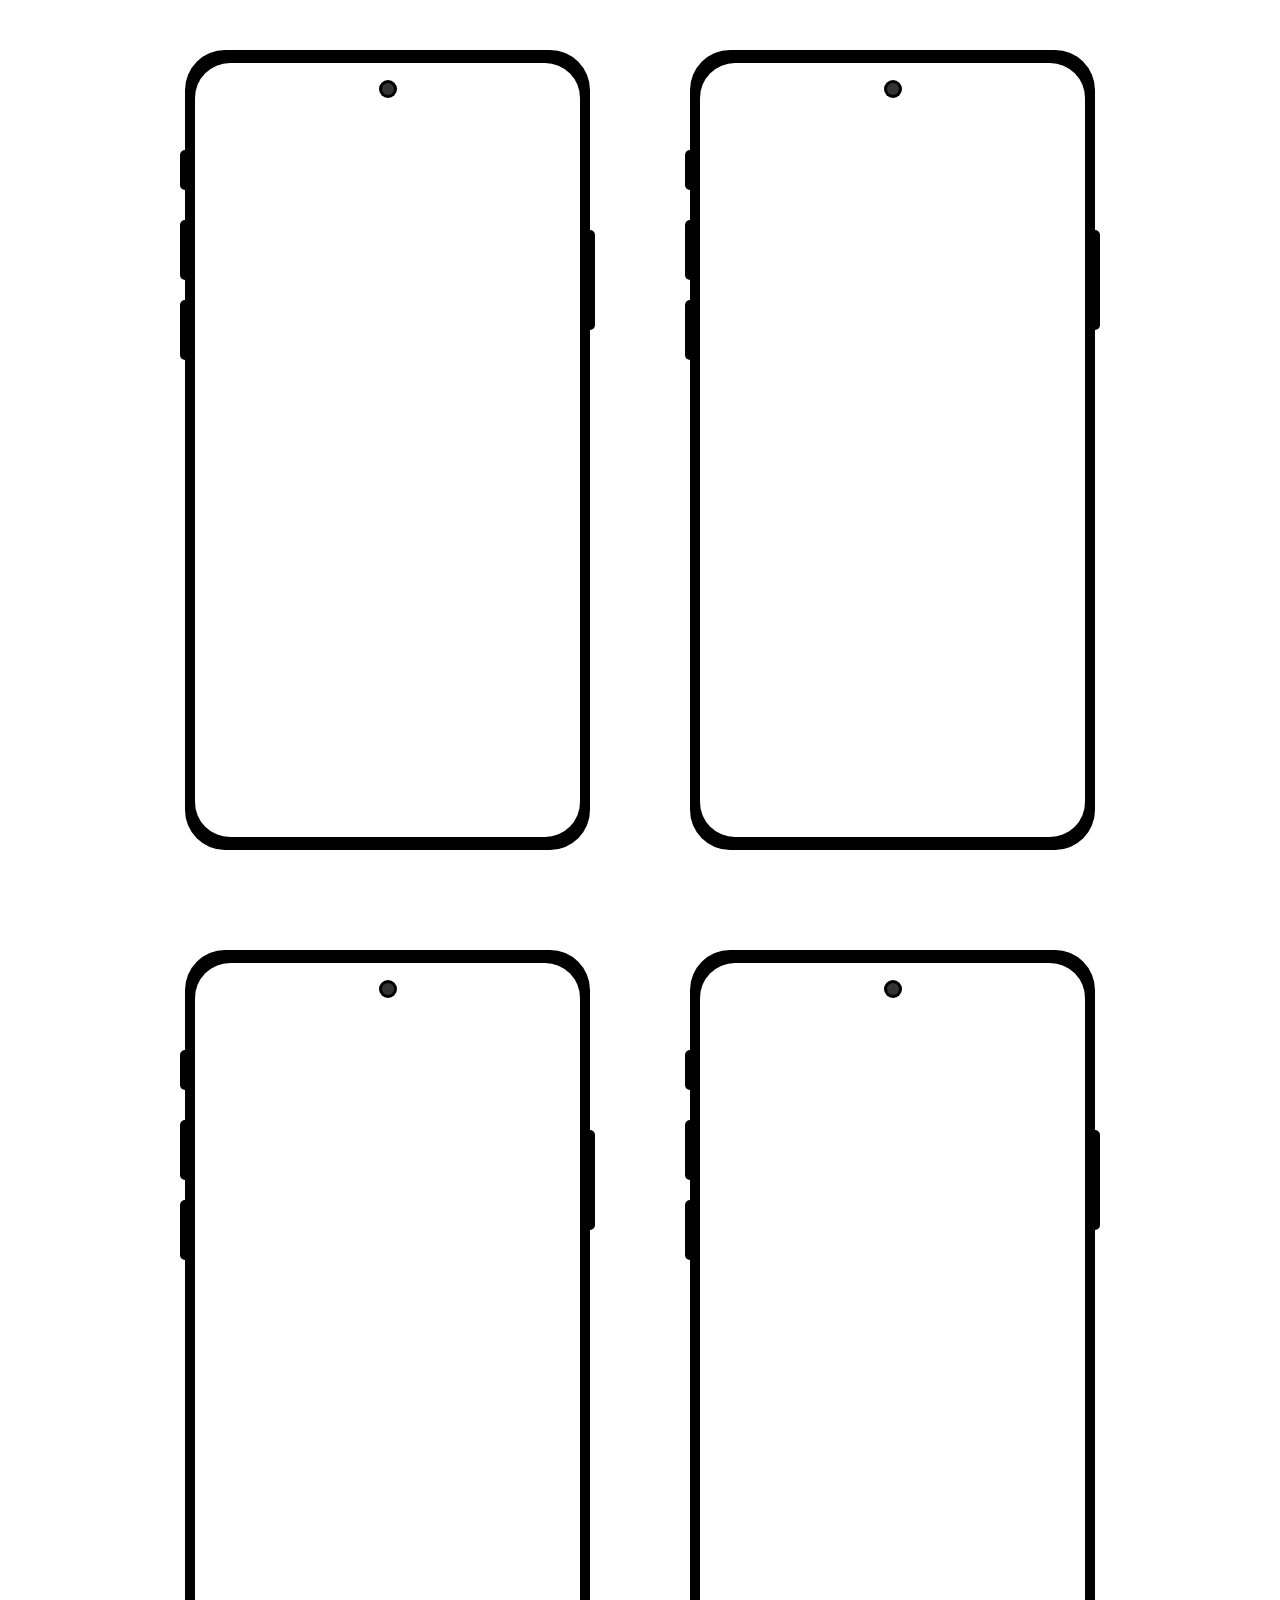
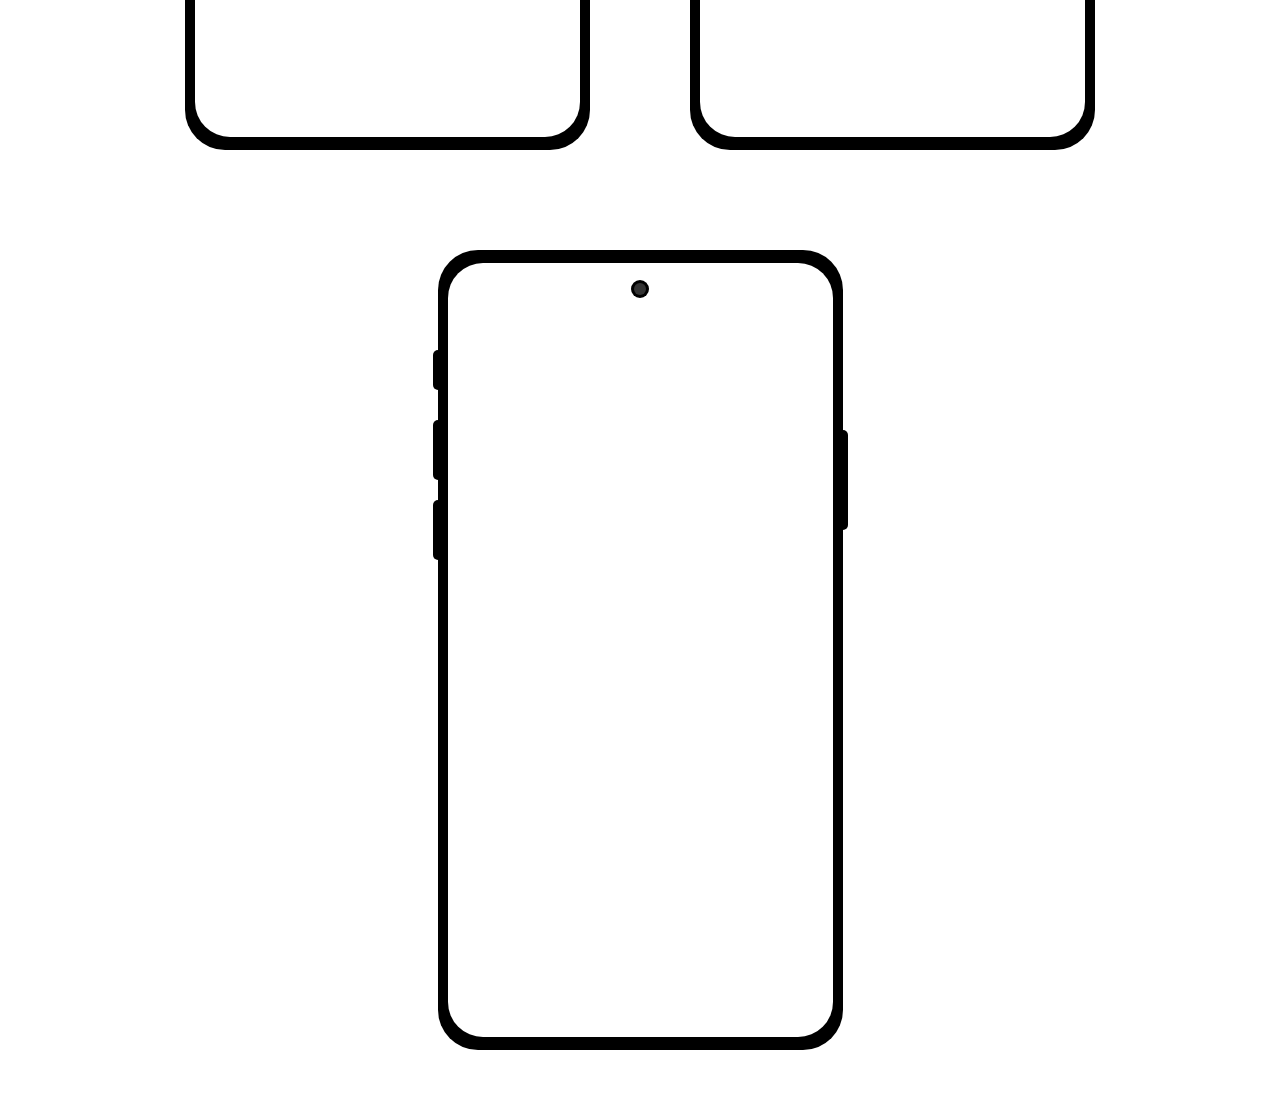
<file: 오리지널/mobile-mockup/mobile-multi-amuse.html>
<!DOCTYPE html>
<html lang="ko">
<head>
  <meta charset="UTF-8">
  <title>Mobile Mockup-single-view</title>
  <link rel="stylesheet" href="./mobile-multi.css">
</head>
<body>
  
  <div class="mockup-container multi">
    <div class="mockup">
      <div class="mobile-mockup">
        <div class="camera">
          <span></span>
        </div>
        <div class="volume">
          <span></span>
          <span></span>
          <span></span>
        </div>
        <div class="power">
          <span></span>
        </div>
        <div class="iframe-url">
          <iframe src="https://gwakyerim.github.io/amuse.github.io/" frameborder="0"></iframe>
        </div>
      </div>
    </div>
    <div class="mockup">
      <div class="mobile-mockup">
        <div class="camera">
          <span></span>
        </div>
        <div class="volume">
          <span></span>
          <span></span>
          <span></span>
        </div>
        <div class="power">
          <span></span>
        </div>
        <div class="iframe-url">
          <iframe src="https://gwakyerim.github.io/amuse.github.io/html/login.html" frameborder="0"></iframe>
        </div>
      </div>
    </div>
    <div class="mockup">
      <div class="mobile-mockup">
        <div class="camera">
          <span></span>
        </div>
        <div class="volume">
          <span></span>
          <span></span>
          <span></span>
        </div>
        <div class="power">
          <span></span>
        </div>
        <div class="iframe-url">
          <iframe src="https://gwakyerim.github.io/amuse.github.io/html/item-list.html" frameborder="0"></iframe>
        </div>
      </div>
    </div>
    <div class="mockup">
      <div class="mobile-mockup">
        <div class="camera">
          <span></span>
        </div>
        <div class="volume">
          <span></span>
          <span></span>
          <span></span>
        </div>
        <div class="power">
          <span></span>
        </div>
        <div class="iframe-url">
          <iframe src="https://gwakyerim.github.io/amuse.github.io/html/notice.html" frameborder="0"></iframe>
        </div>
      </div>
    </div>
    <div class="mockup">
      <div class="mobile-mockup">
        <div class="camera">
          <span></span>
        </div>
        <div class="volume">
          <span></span>
          <span></span>
          <span></span>
        </div>
        <div class="power">
          <span></span>
        </div>
        <div class="iframe-url">
          <iframe src="https://gwakyerim.github.io/amuse.github.io/html/product-detail.html" frameborder="0"></iframe>
        </div>
      </div>
    </div>
  </div>

</body>
</html>
</file>
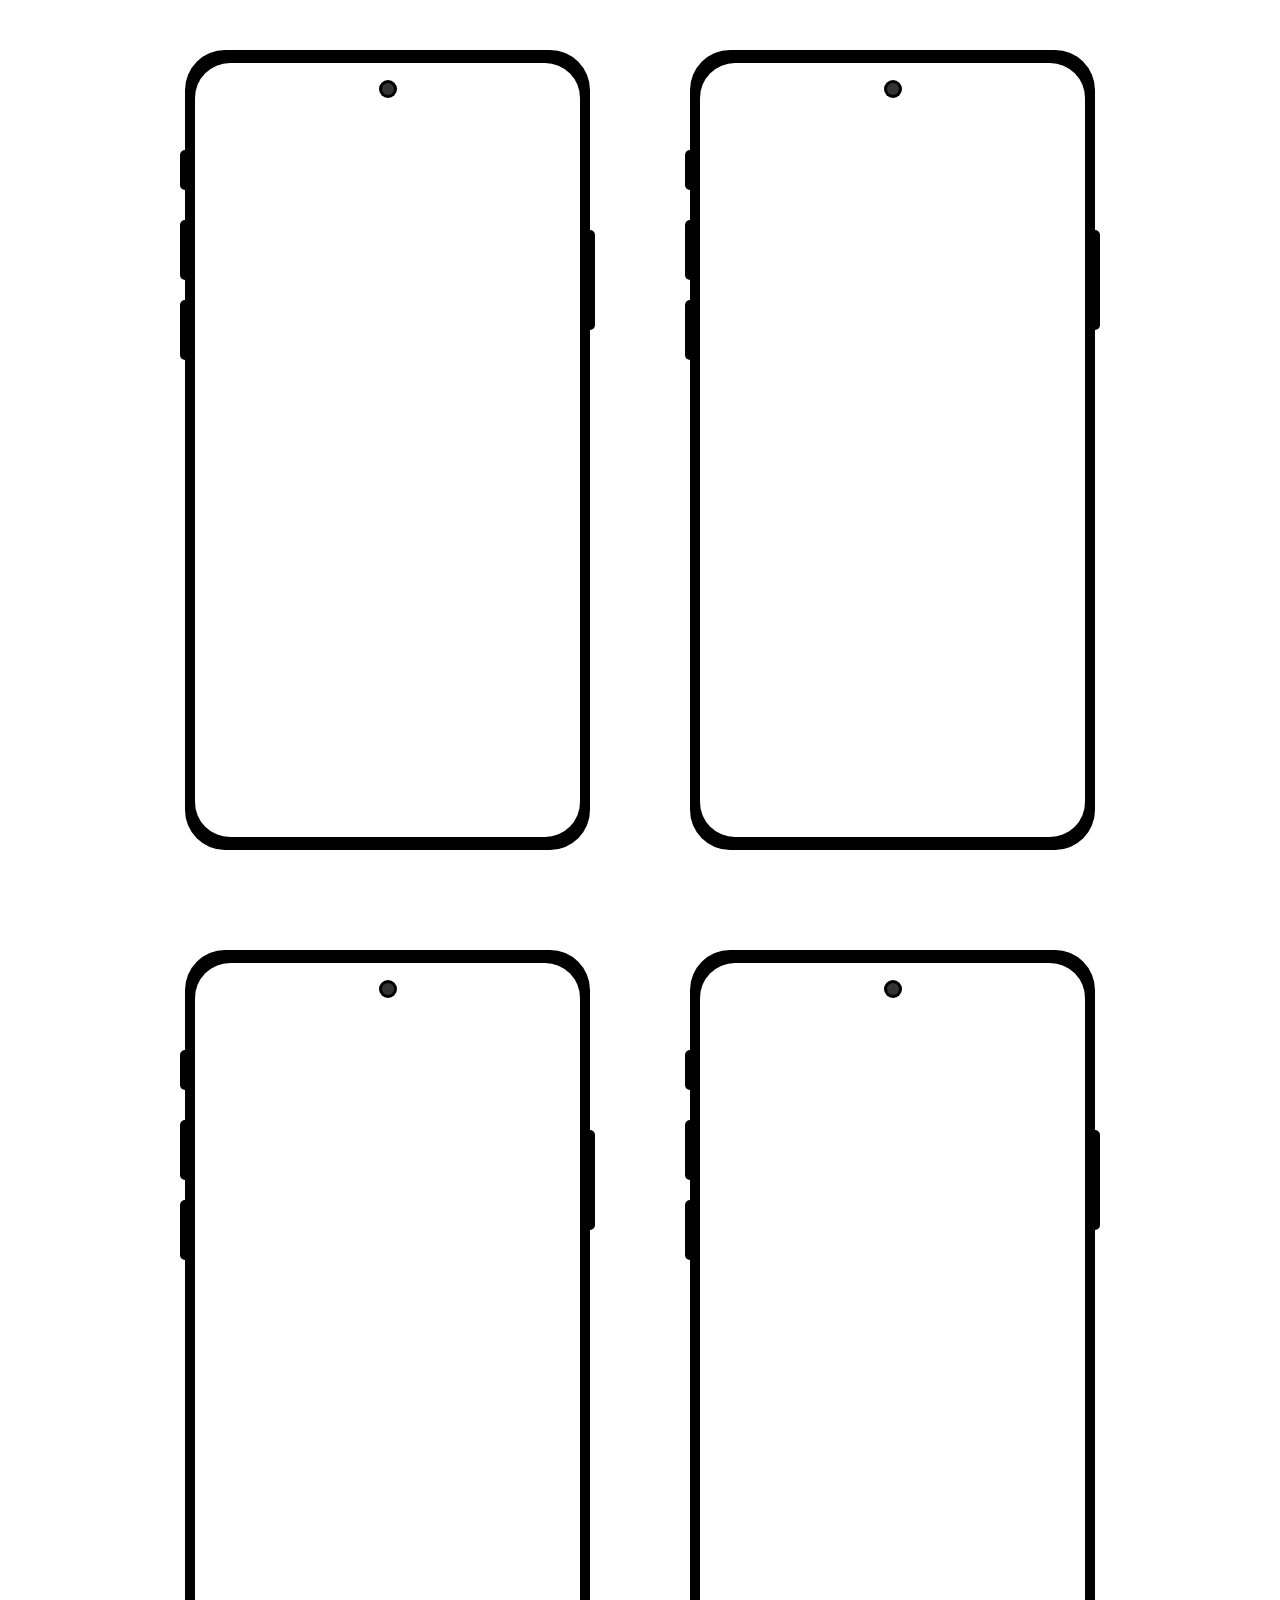
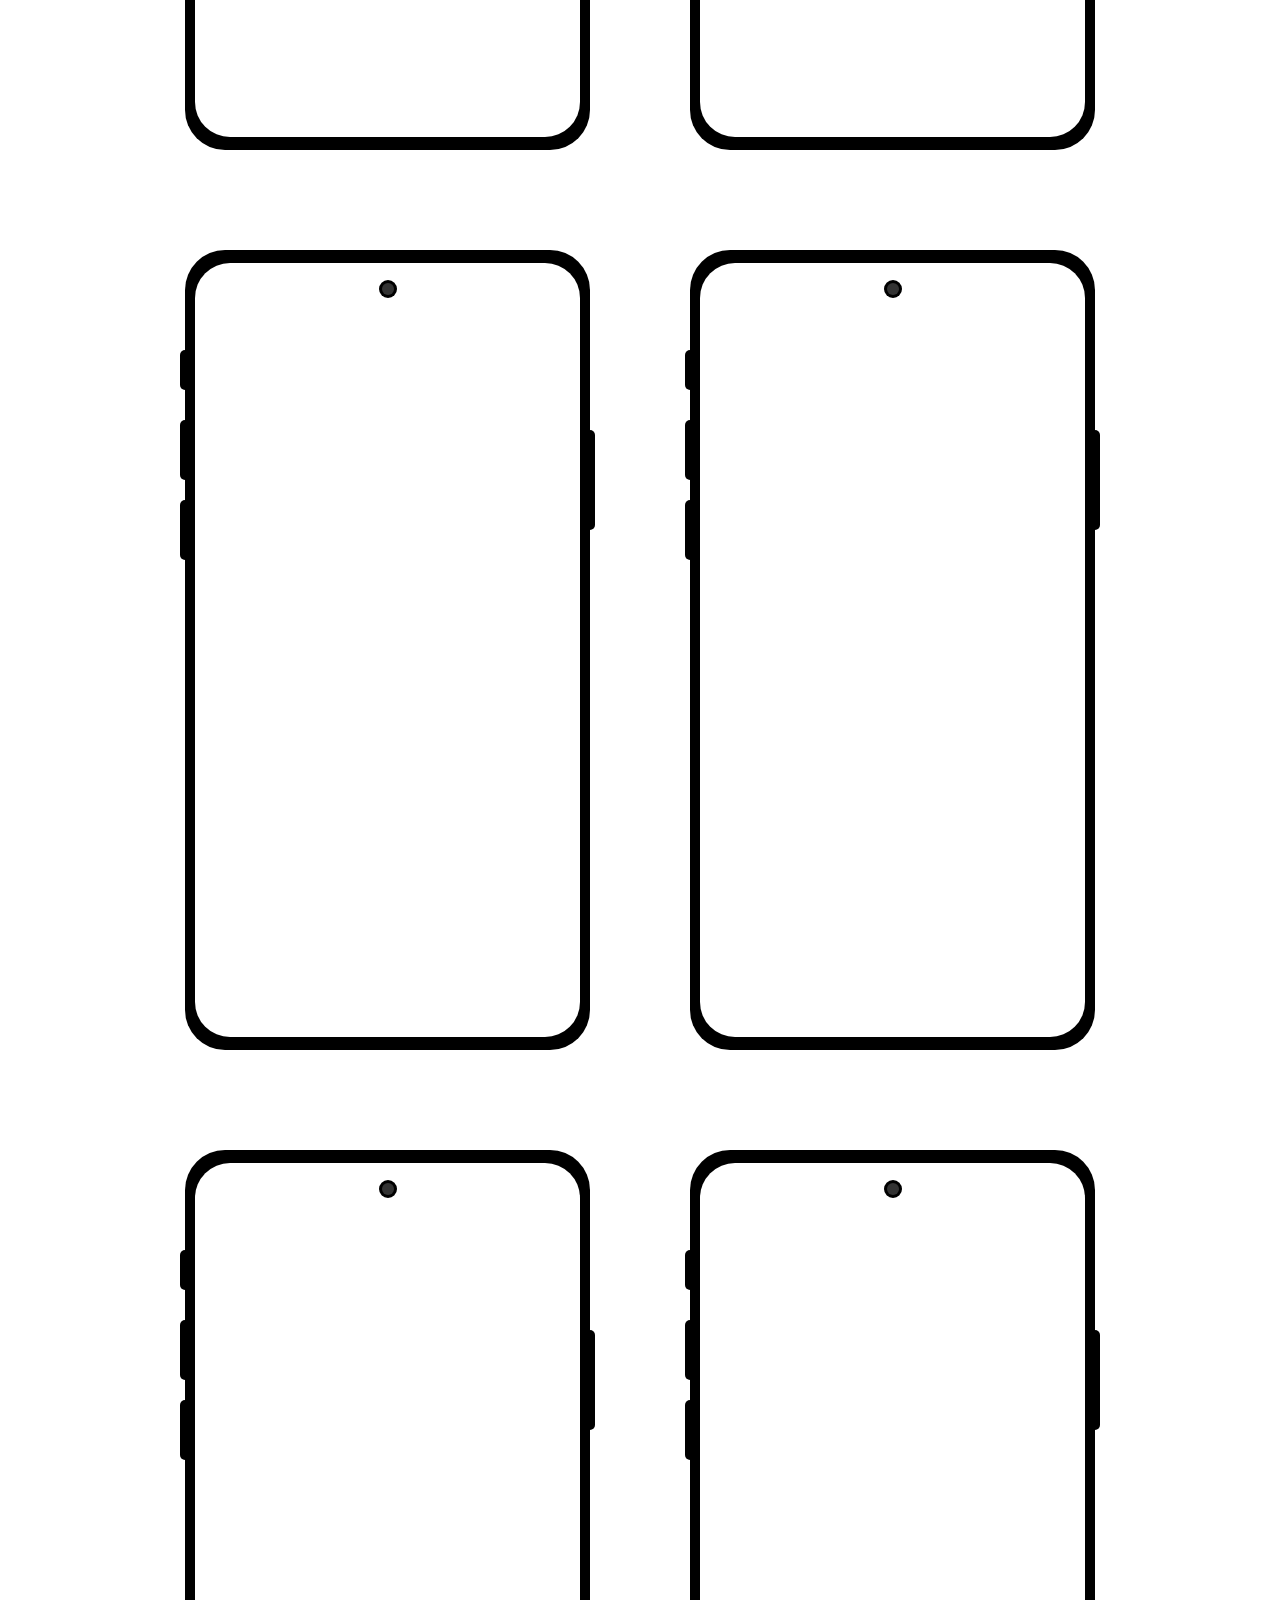
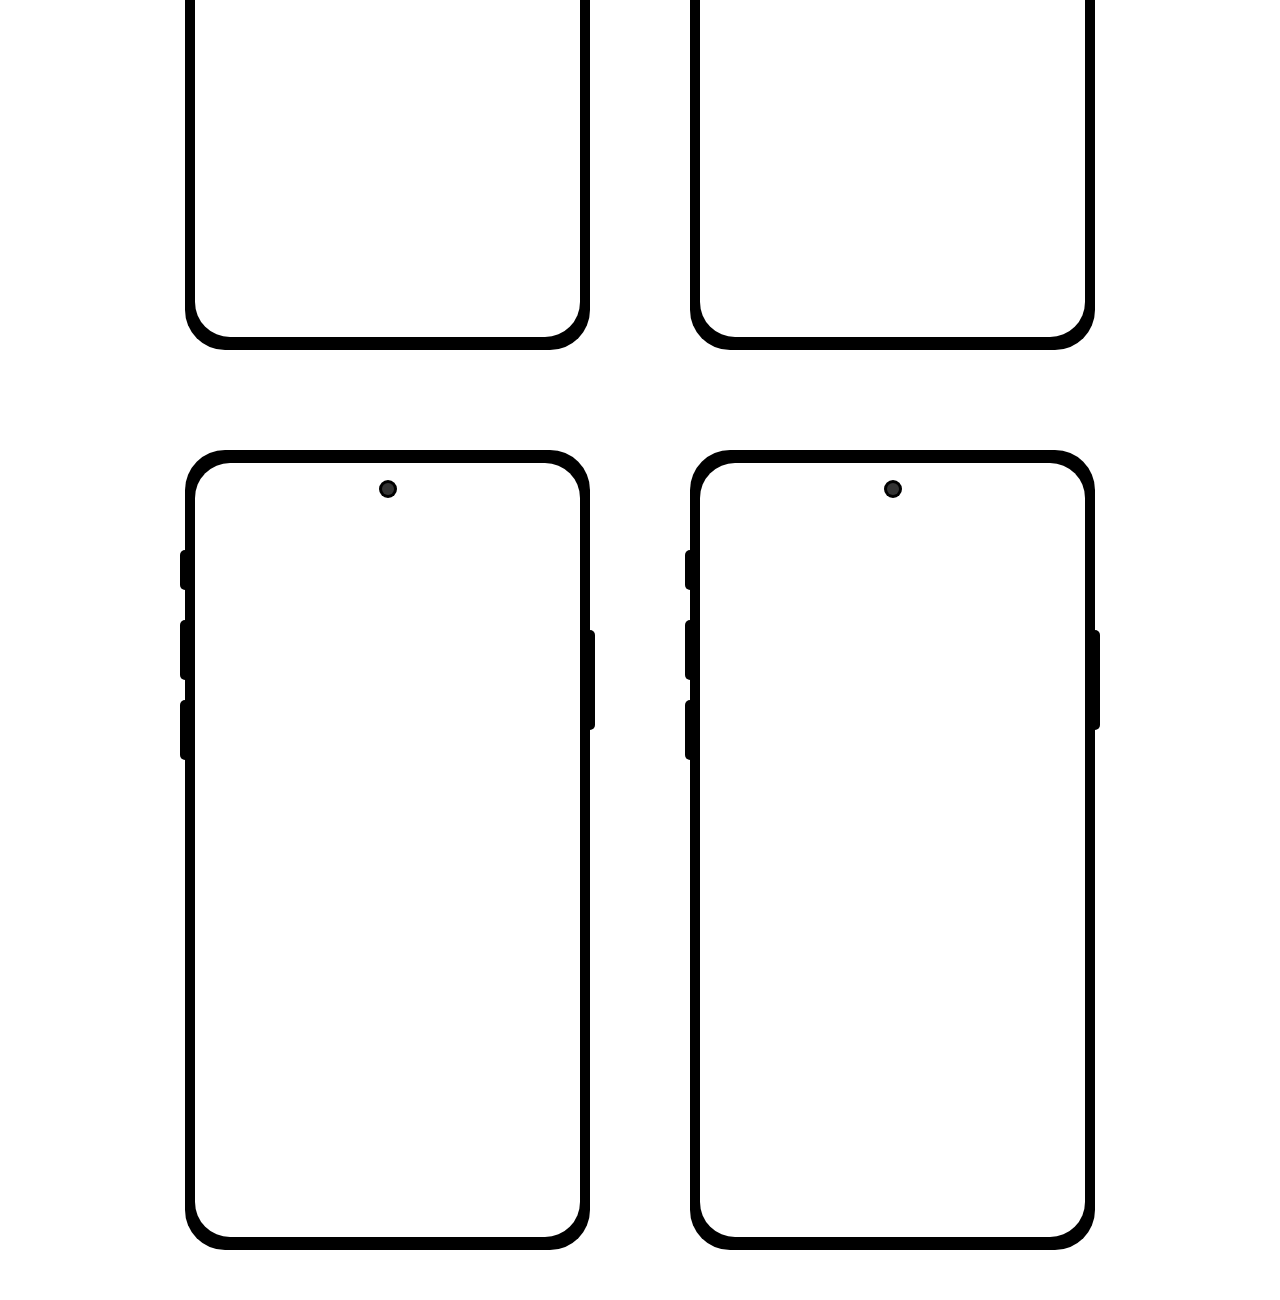
<file: 오리지널/mobile-mockup/mobile-multi-kurly.html>
<!DOCTYPE html>
<html lang="ko">
<head>
  <meta charset="UTF-8">
  <title>Mobile Mockup-single-view</title>
  <link rel="stylesheet" href="./mobile-multi.css">
</head>
<body>
  
  <div class="mockup-container multi">
    <div class="mockup">
      <div class="mobile-mockup">
        <div class="camera">
          <span></span>
        </div>
        <div class="volume">
          <span></span>
          <span></span>
          <span></span>
        </div>
        <div class="power">
          <span></span>
        </div>
        <div class="iframe-url">
          <iframe src="https://gwakyerim.github.io/kurly/html/02-login.html" frameborder="0"></iframe>
        </div>
      </div>
    </div>
    <div class="mockup">
      <div class="mobile-mockup">
        <div class="camera">
          <span></span>
        </div>
        <div class="volume">
          <span></span>
          <span></span>
          <span></span>
        </div>
        <div class="power">
          <span></span>
        </div>
        <div class="iframe-url">
          <iframe src="https://gwakyerim.github.io/kurly/html/03-Resister.html" frameborder="0"></iframe>
        </div>
      </div>
    </div>
    <div class="mockup">
      <div class="mobile-mockup">
        <div class="camera">
          <span></span>
        </div>
        <div class="volume">
          <span></span>
          <span></span>
          <span></span>
        </div>
        <div class="power">
          <span></span>
        </div>
        <div class="iframe-url">
          <iframe src="https://gwakyerim.github.io/kurly/html/04-main-01.html" frameborder="0"></iframe>
        </div>
      </div>
    </div>
    <div class="mockup">
      <div class="mobile-mockup">
        <div class="camera">
          <span></span>
        </div>
        <div class="volume">
          <span></span>
          <span></span>
          <span></span>
        </div>
        <div class="power">
          <span></span>
        </div>
        <div class="iframe-url">
          <iframe src="https://gwakyerim.github.io/kurly/html/05-main-02.html" frameborder="0"></iframe>
        </div>
      </div>
    </div>
    <div class="mockup">
      <div class="mobile-mockup">
        <div class="camera">
          <span></span>
        </div>
        <div class="volume">
          <span></span>
          <span></span>
          <span></span>
        </div>
        <div class="power">
          <span></span>
        </div>
        <div class="iframe-url">
          <iframe src="https://gwakyerim.github.io/kurly/html/06-product-detail.html" frameborder="0"></iframe>
        </div>
      </div>
    </div>
    <div class="mockup">
      <div class="mobile-mockup">
        <div class="camera">
          <span></span>
        </div>
        <div class="volume">
          <span></span>
          <span></span>
          <span></span>
        </div>
        <div class="power">
          <span></span>
        </div>
        <div class="iframe-url">
          <iframe src="https://gwakyerim.github.io/kurly/html/09-log.html" frameborder="0"></iframe>
        </div>
      </div>
    </div>
    <div class="mockup">
      <div class="mobile-mockup">
        <div class="camera">
          <span></span>
        </div>
        <div class="volume">
          <span></span>
          <span></span>
          <span></span>
        </div>
        <div class="power">
          <span></span>
        </div>
        <div class="iframe-url">
          <iframe src="https://gwakyerim.github.io/kurly/html/12-category.html" frameborder="0"></iframe>
        </div>
      </div>
    </div>
    <div class="mockup">
      <div class="mobile-mockup">
        <div class="camera">
          <span></span>
        </div>
        <div class="volume">
          <span></span>
          <span></span>
          <span></span>
        </div>
        <div class="power">
          <span></span>
        </div>
        <div class="iframe-url">
          <iframe src="https://gwakyerim.github.io/kurly/html/13-search.html" frameborder="0"></iframe>
        </div>
      </div>
    </div>
    <div class="mockup">
      <div class="mobile-mockup">
        <div class="camera">
          <span></span>
        </div>
        <div class="volume">
          <span></span>
          <span></span>
          <span></span>
        </div>
        <div class="power">
          <span></span>
        </div>
        <div class="iframe-url">
          <iframe src="https://gwakyerim.github.io/kurly/html/14-mypage.html" frameborder="0"></iframe>
        </div>
      </div>
    </div>
    <div class="mockup">
      <div class="mobile-mockup">
        <div class="camera">
          <span></span>
        </div>
        <div class="volume">
          <span></span>
          <span></span>
          <span></span>
        </div>
        <div class="power">
          <span></span>
        </div>
        <div class="iframe-url">
          <iframe src="https://gwakyerim.github.io/kurly/html/15-cart.html" frameborder="0"></iframe>
        </div>
      </div>
    </div>
  </div>

</body>
</html>
</file>
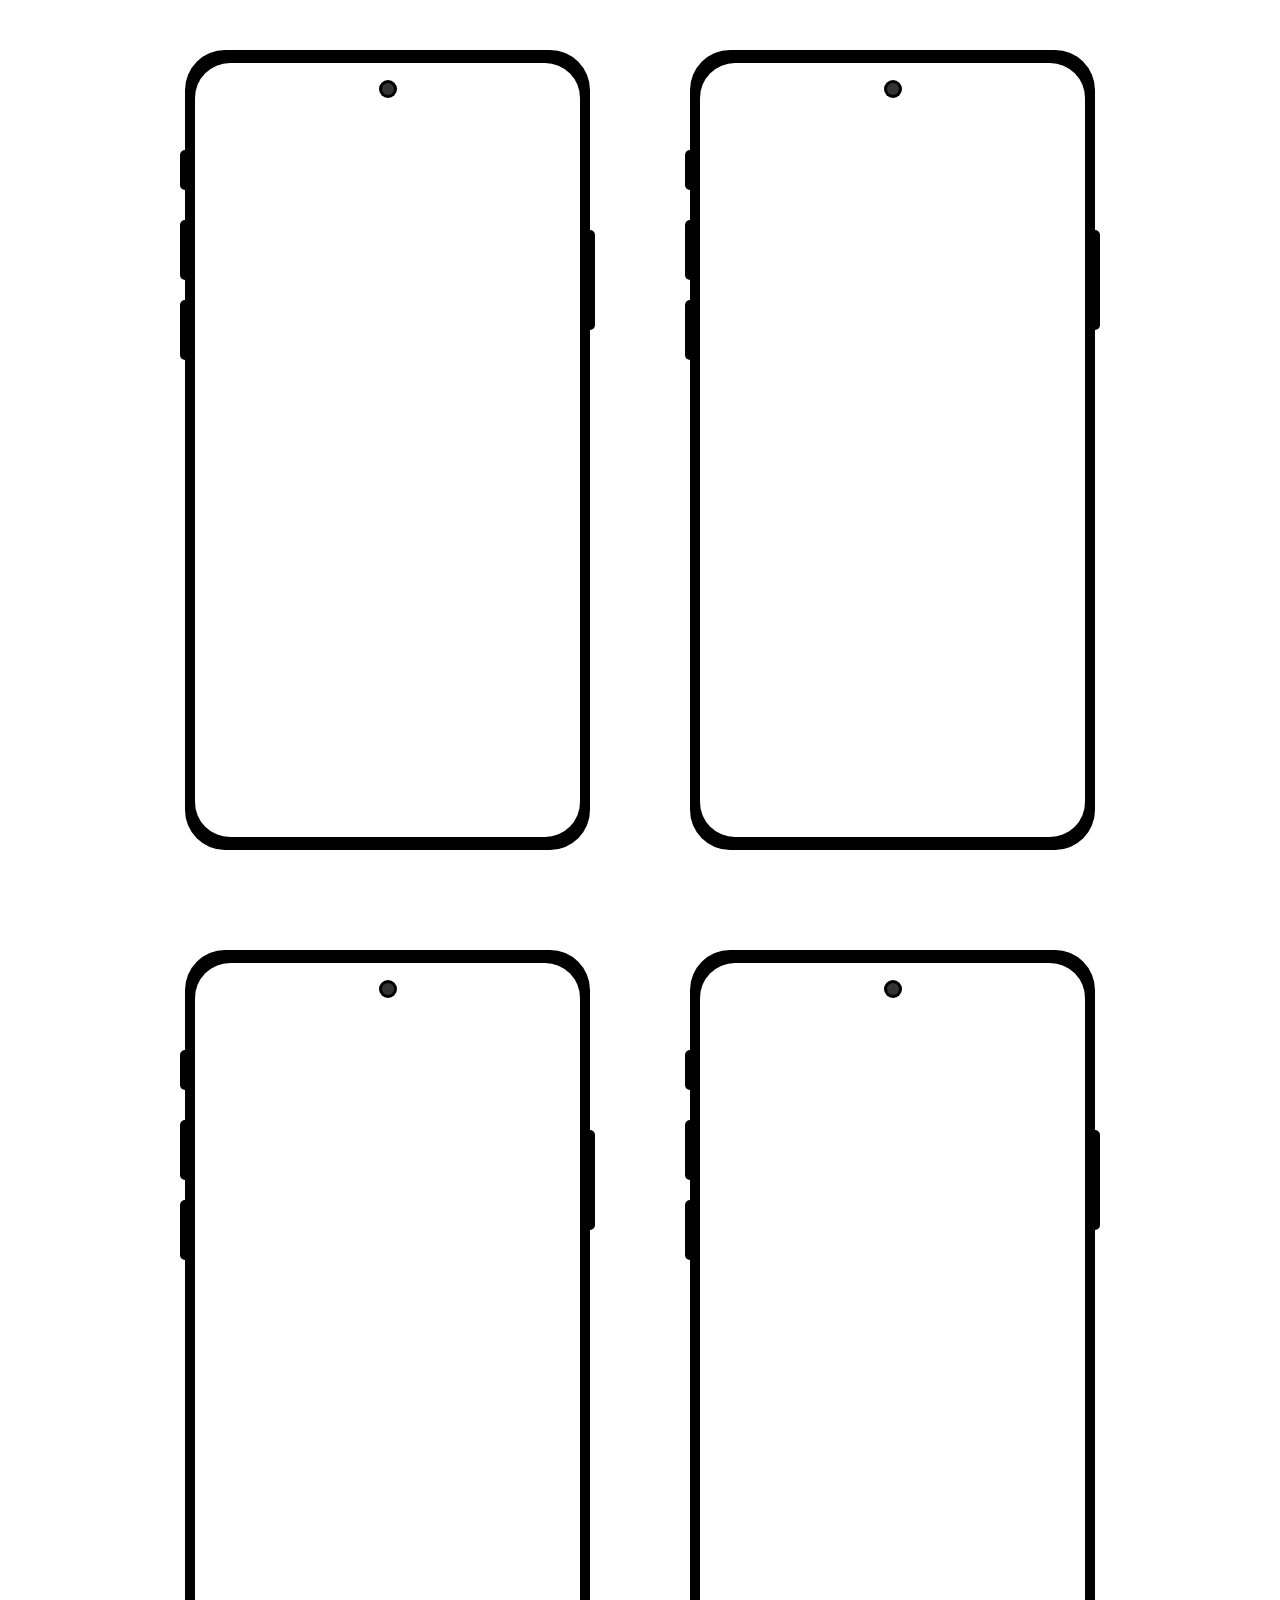
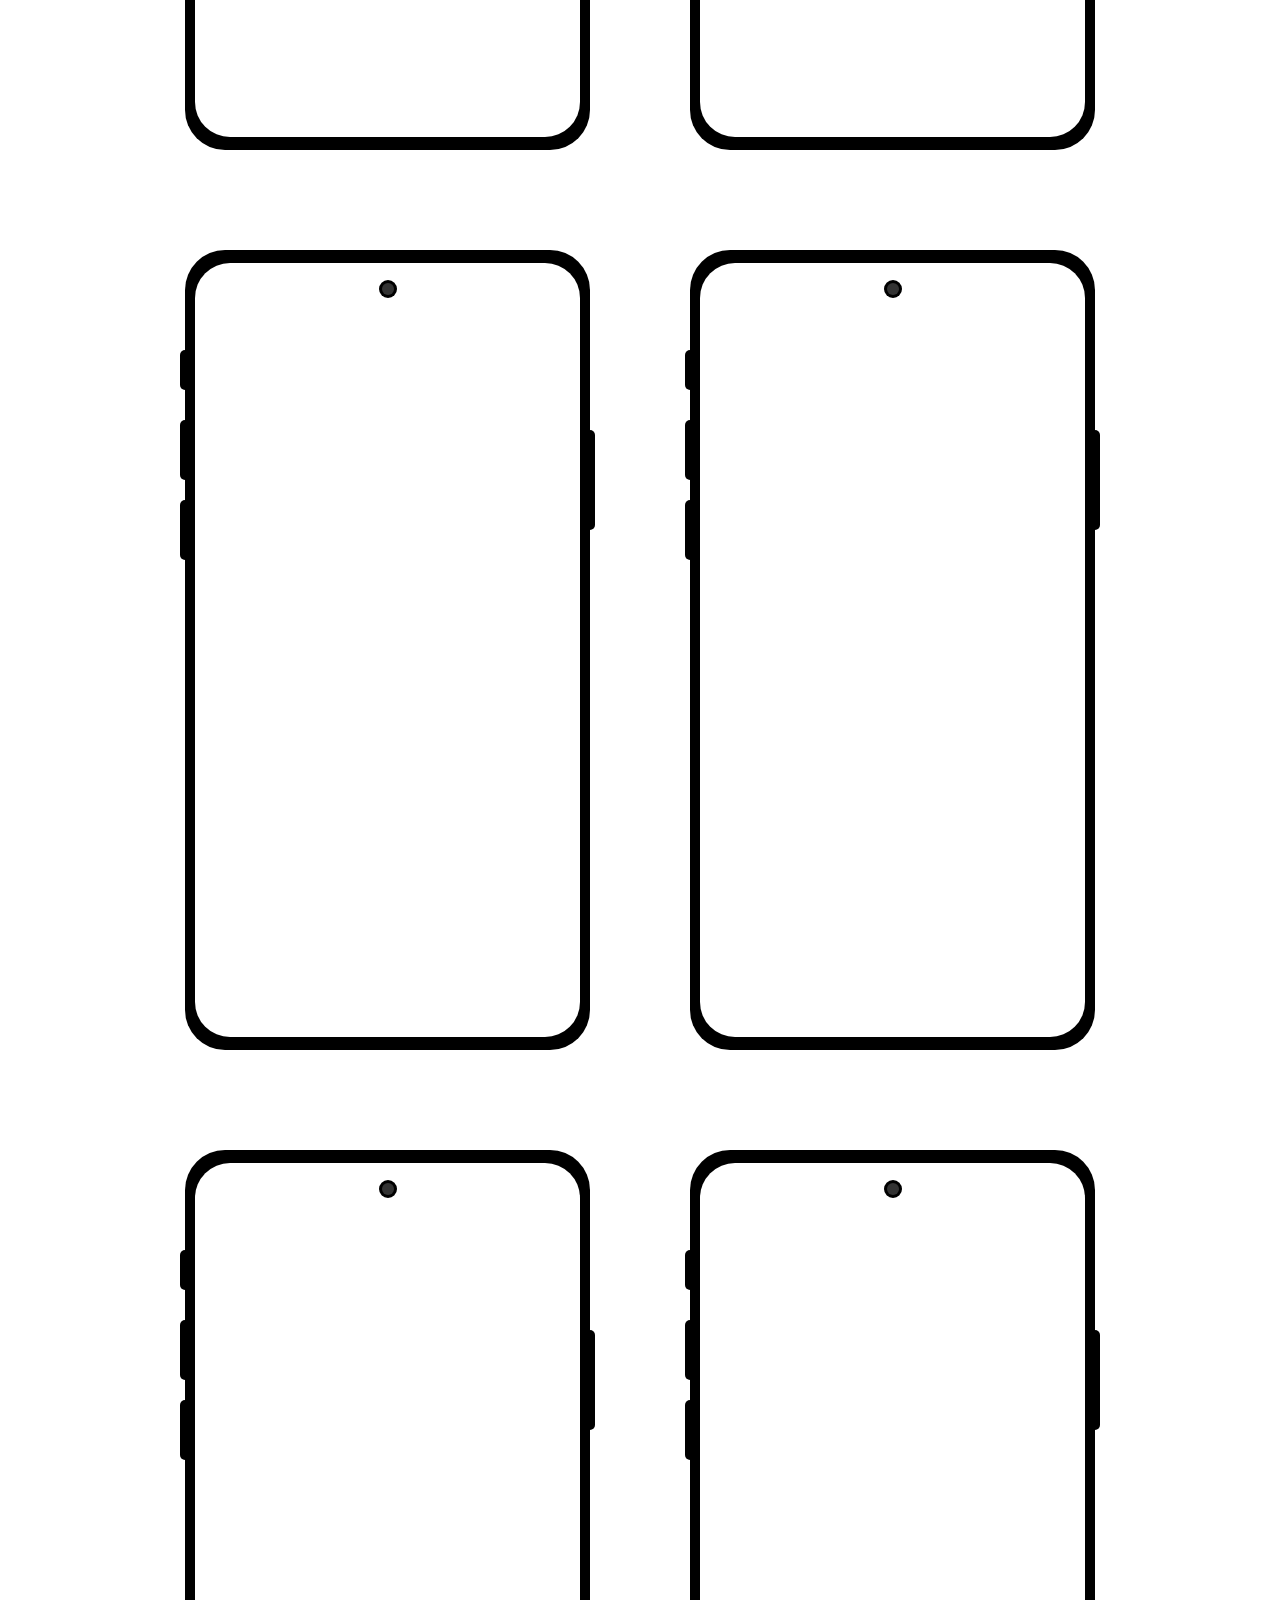
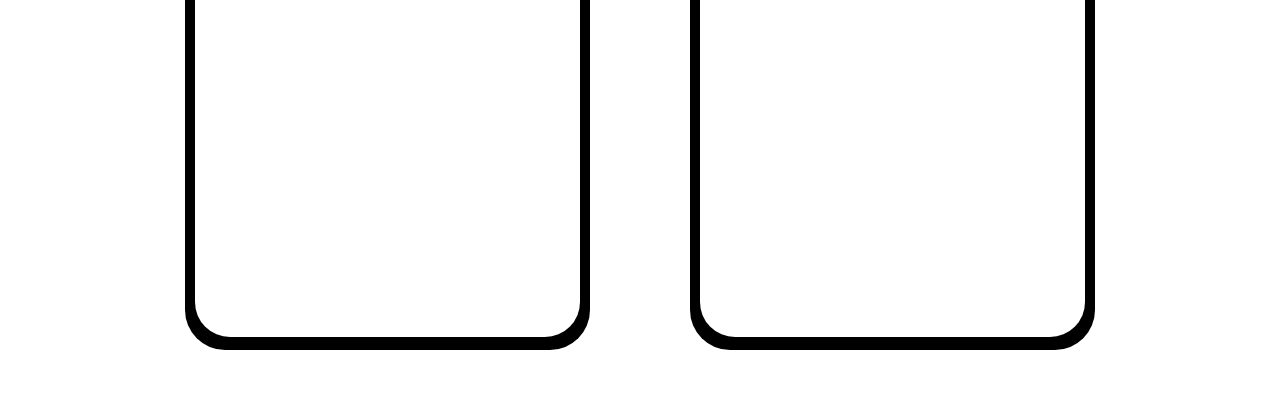
<file: 오리지널/mobile-mockup/mobile-multi-todayhouse.html>
<!DOCTYPE html>
<html lang="ko">
<head>
  <meta charset="UTF-8">
  <title>Mobile Mockup-single-view</title>
  <link rel="stylesheet" href="./mobile-multi.css">
</head>
<body>
  
  <div class="mockup-container multi">
    <div class="mockup">
      <div class="mobile-mockup">
        <div class="camera">
          <span></span>
        </div>
        <div class="volume">
          <span></span>
          <span></span>
          <span></span>
        </div>
        <div class="power">
          <span></span>
        </div>
        <div class="iframe-url">
          <iframe src="https://gwakyerim.github.io/todayhouse/" frameborder="0"></iframe>
        </div>
      </div>
    </div>
    <div class="mockup">
      <div class="mobile-mockup">
        <div class="camera">
          <span></span>
        </div>
        <div class="volume">
          <span></span>
          <span></span>
          <span></span>
        </div>
        <div class="power">
          <span></span>
        </div>
        <div class="iframe-url">
          <iframe src="https://gwakyerim.github.io/todayhouse/html/signup.html" frameborder="0"></iframe>
        </div>
      </div>
    </div>
    <div class="mockup">
      <div class="mobile-mockup">
        <div class="camera">
          <span></span>
        </div>
        <div class="volume">
          <span></span>
          <span></span>
          <span></span>
        </div>
        <div class="power">
          <span></span>
        </div>
        <div class="iframe-url">
          <iframe src="https://gwakyerim.github.io/todayhouse/html/main.html" frameborder="0"></iframe>
        </div>
      </div>
    </div>
    <div class="mockup">
      <div class="mobile-mockup">
        <div class="camera">
          <span></span>
        </div>
        <div class="volume">
          <span></span>
          <span></span>
          <span></span>
        </div>
        <div class="power">
          <span></span>
        </div>
        <div class="iframe-url">
          <iframe src="https://gwakyerim.github.io/todayhouse/html/goods-detail.html" frameborder="0"></iframe>
        </div>
      </div>
    </div>
    <div class="mockup">
      <div class="mobile-mockup">
        <div class="camera">
          <span></span>
        </div>
        <div class="volume">
          <span></span>
          <span></span>
          <span></span>
        </div>
        <div class="power">
          <span></span>
        </div>
        <div class="iframe-url">
          <iframe src="https://gwakyerim.github.io/todayhouse/html/category.html" frameborder="0"></iframe>
        </div>
      </div>
    </div>
    <div class="mockup">
      <div class="mobile-mockup">
        <div class="camera">
          <span></span>
        </div>
        <div class="volume">
          <span></span>
          <span></span>
          <span></span>
        </div>
        <div class="power">
          <span></span>
        </div>
        <div class="iframe-url">
          <iframe src="https://gwakyerim.github.io/todayhouse/html/search.html" frameborder="0"></iframe>
        </div>
      </div>
    </div>
    <div class="mockup">
      <div class="mobile-mockup">
        <div class="camera">
          <span></span>
        </div>
        <div class="volume">
          <span></span>
          <span></span>
          <span></span>
        </div>
        <div class="power">
          <span></span>
        </div>
        <div class="iframe-url">
          <iframe src="https://gwakyerim.github.io/todayhouse/html/mypage.html" frameborder="0"></iframe>
        </div>
      </div>
    </div>
    <div class="mockup">
      <div class="mobile-mockup">
        <div class="camera">
          <span></span>
        </div>
        <div class="volume">
          <span></span>
          <span></span>
          <span></span>
        </div>
        <div class="power">
          <span></span>
        </div>
        <div class="iframe-url">
          <iframe src="https://gwakyerim.github.io/todayhouse/html/cart.html" frameborder="0"></iframe>
        </div>
      </div>
    </div>
  </div>

</body>
</html>
</file>
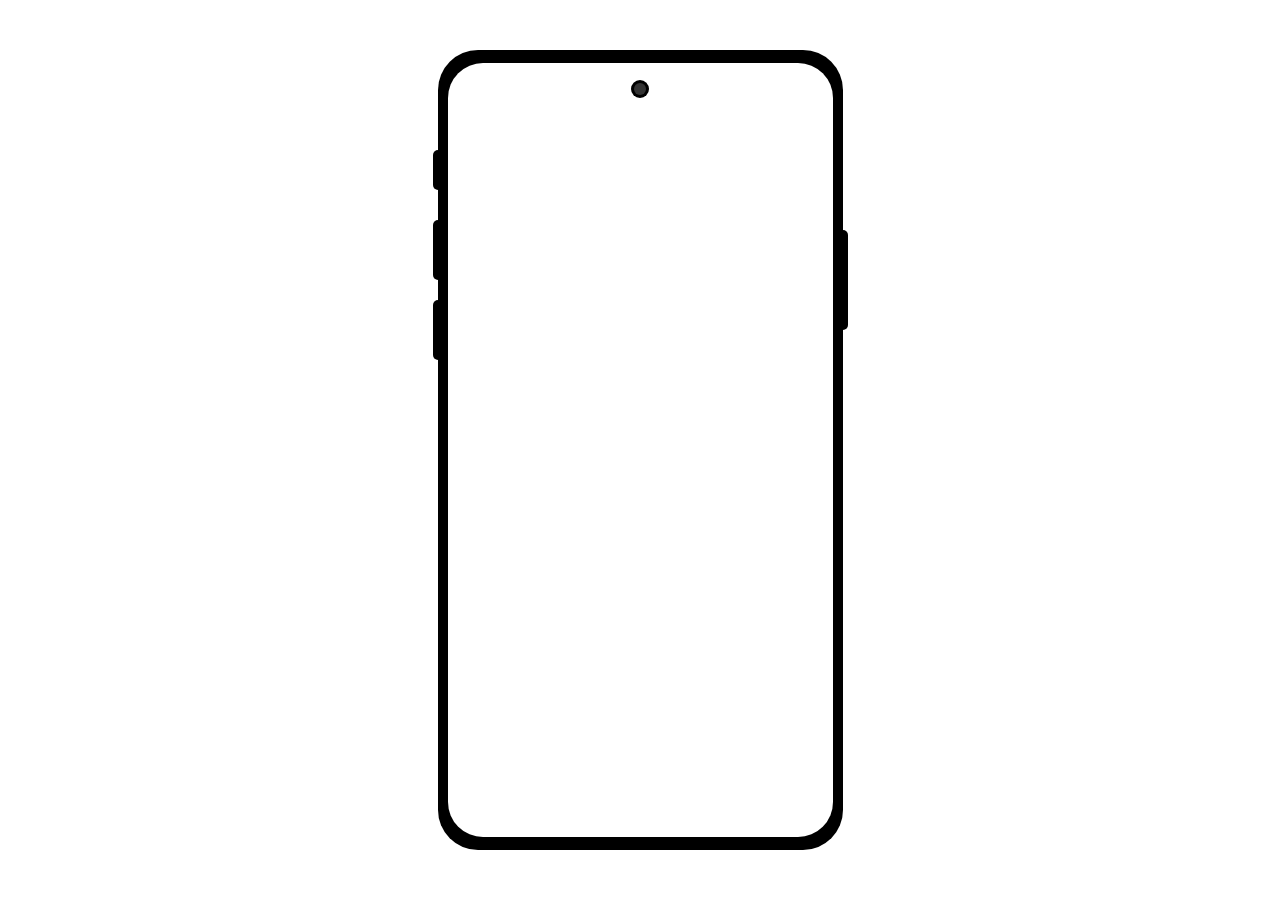
<file: 오리지널/mobile-mockup/mobile-single-amuse.html>
<!DOCTYPE html>
<html lang="ko">
<head>
  <meta charset="UTF-8">
  <title>Mobile Mockup-single-view</title>
  <link rel="stylesheet" href="./mobile-single.css">
</head>
<body>
  
  <div class="mockup-container single">
    <div class="mockup">
      <div class="mobile-mockup">
        <div class="camera">
          <span></span>
        </div>
        <div class="volume">
          <span></span>
          <span></span>
          <span></span>
        </div>
        <div class="power">
          <span></span>
        </div>
        <div class="iframe-url">
          <iframe src="https://gwakyerim.github.io/amuse.github.io/" frameborder="0"></iframe>
        </div>
      </div>
    </div>
  </div>

</body>
</html>
</file>
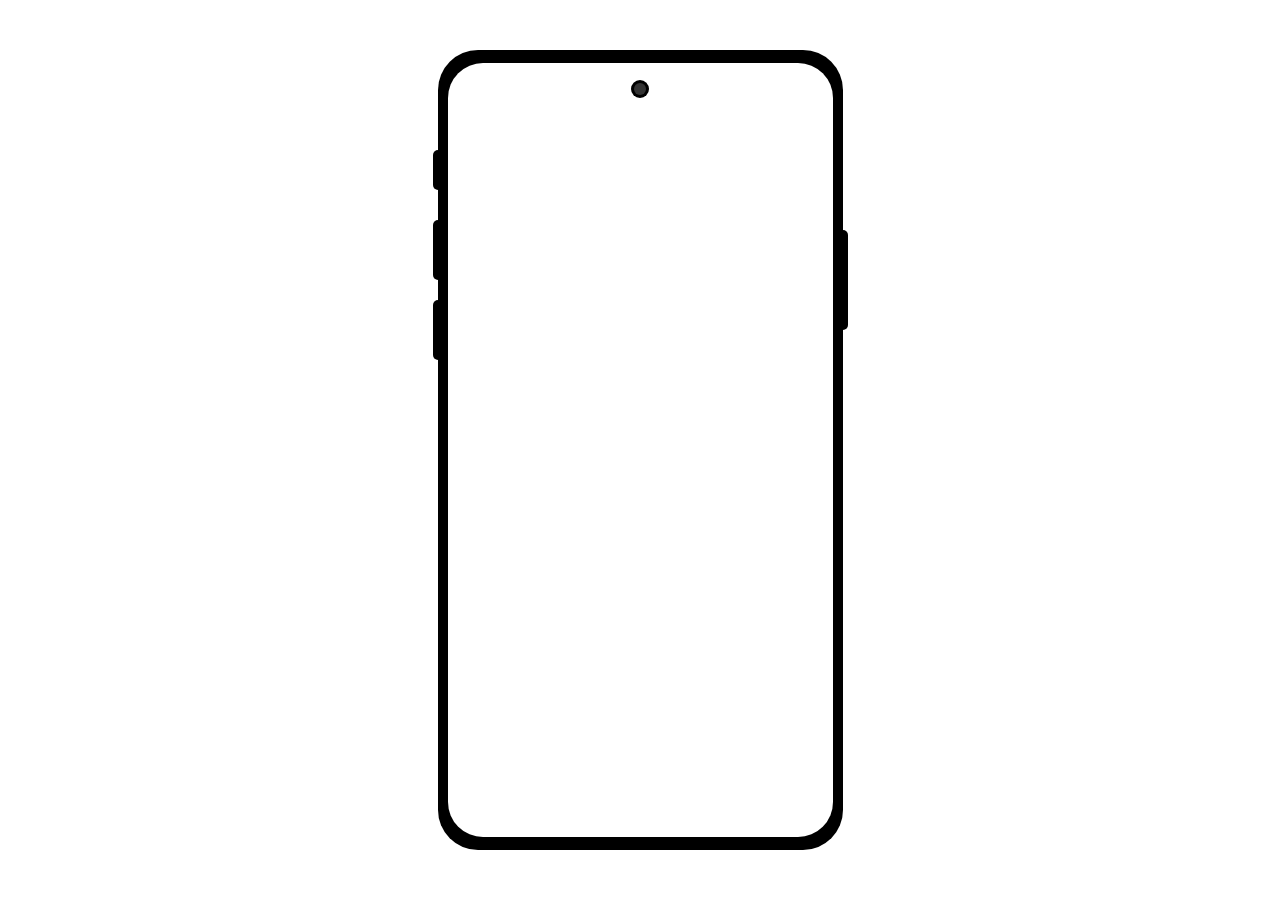
<file: 오리지널/mobile-mockup/mobile-single-chrome.html>
<!DOCTYPE html>
<html lang="ko">
<head>
  <meta charset="UTF-8">
  <title>Mobile Mockup-single-view</title>
  <link rel="stylesheet" href="./mobile-single.css">
</head>
<body>
  
  <div class="mockup-container single">
    <div class="mockup">
      <div class="mobile-mockup">
        <div class="camera">
          <span></span>
        </div>
        <div class="volume">
          <span></span>
          <span></span>
          <span></span>
        </div>
        <div class="power">
          <span></span>
        </div>
        <div class="iframe-url">
          <iframe src="https://gwakyerim.github.io/demosite01/" frameborder="0"></iframe>
        </div>
      </div>
    </div>
  </div>

</body>
</html>
</file>
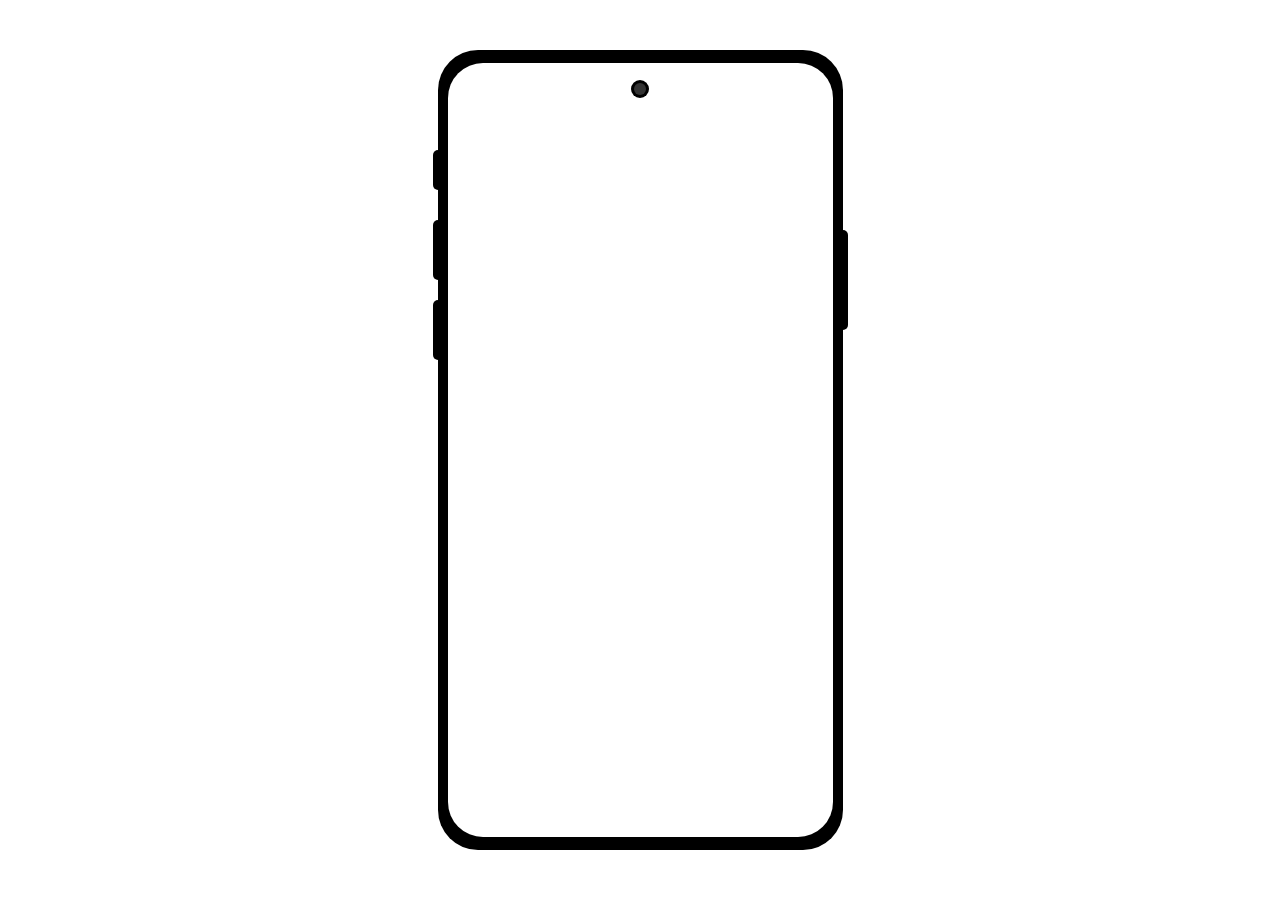
<file: 오리지널/mobile-mockup/mobile-single-kurly.html>
<!DOCTYPE html>
<html lang="ko">
<head>
  <meta charset="UTF-8">
  <title>Mobile Mockup-single-view</title>
  <link rel="stylesheet" href="./mobile-single.css">
</head>
<body>
  
  <div class="mockup-container single">
    <div class="mockup">
      <div class="mobile-mockup">
        <div class="camera">
          <span></span>
        </div>
        <div class="volume">
          <span></span>
          <span></span>
          <span></span>
        </div>
        <div class="power">
          <span></span>
        </div>
        <div class="iframe-url">
          <iframe src="https://gwakyerim.github.io/kurly/" frameborder="0"></iframe>
        </div>
      </div>
    </div>
  </div>

</body>
</html>
</file>
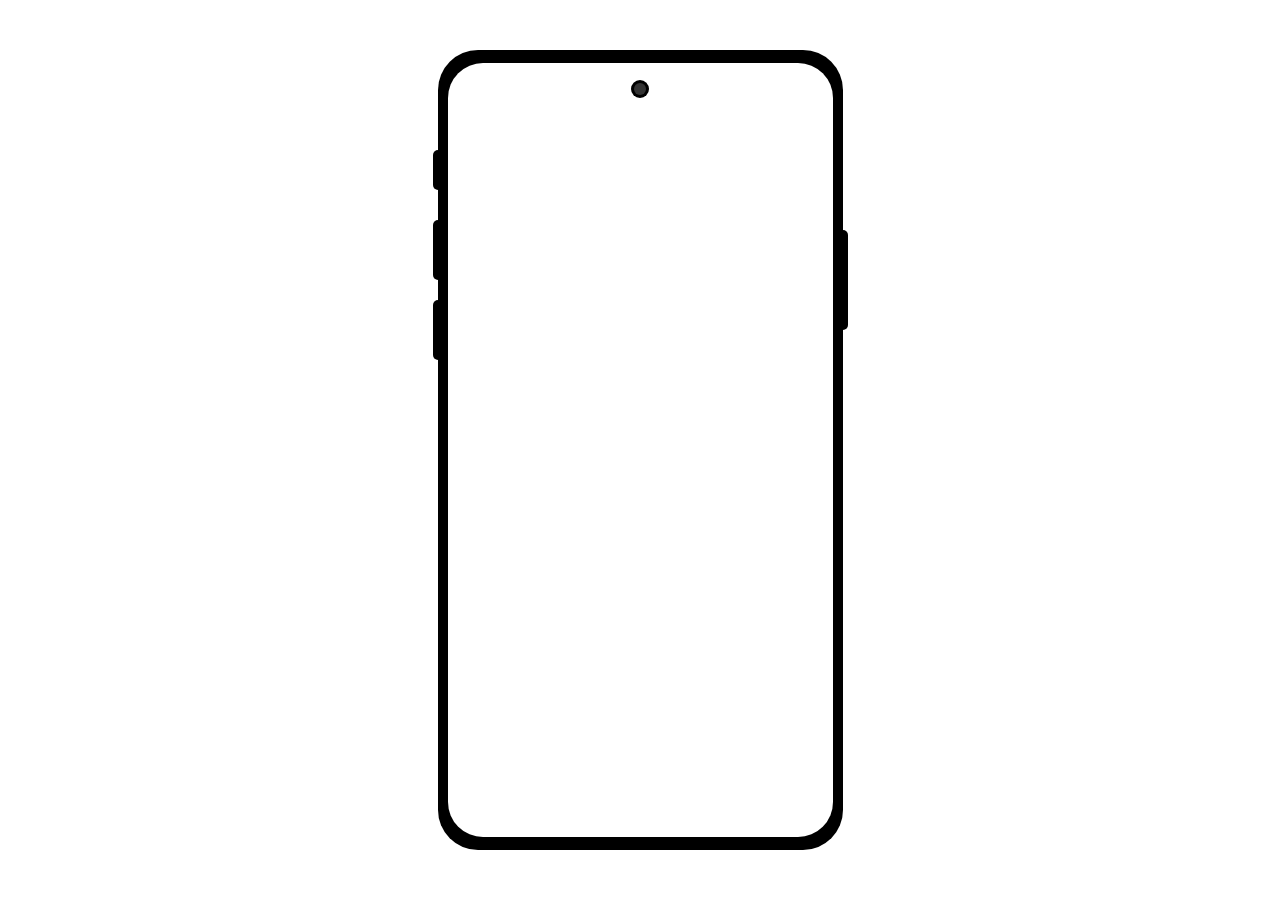
<file: 오리지널/mobile-mockup/mobile-single-portfolio.html>
<!DOCTYPE html>
<html lang="ko">
<head>
  <meta charset="UTF-8">
  <title>Mobile Mockup-single-view</title>
  <link rel="stylesheet" href="./mobile-single.css">
</head>
<body>
  
  <div class="mockup-container single">
    <div class="mockup">
      <div class="mobile-mockup">
        <div class="camera">
          <span></span>
        </div>
        <div class="volume">
          <span></span>
          <span></span>
          <span></span>
        </div>
        <div class="power">
          <span></span>
        </div>
        <div class="iframe-url">
          <iframe src="https://gwakyerim.github.io/yerimeee/" frameborder="0"></iframe>
        </div>
      </div>
    </div>
  </div>

</body>
</html>
</file>
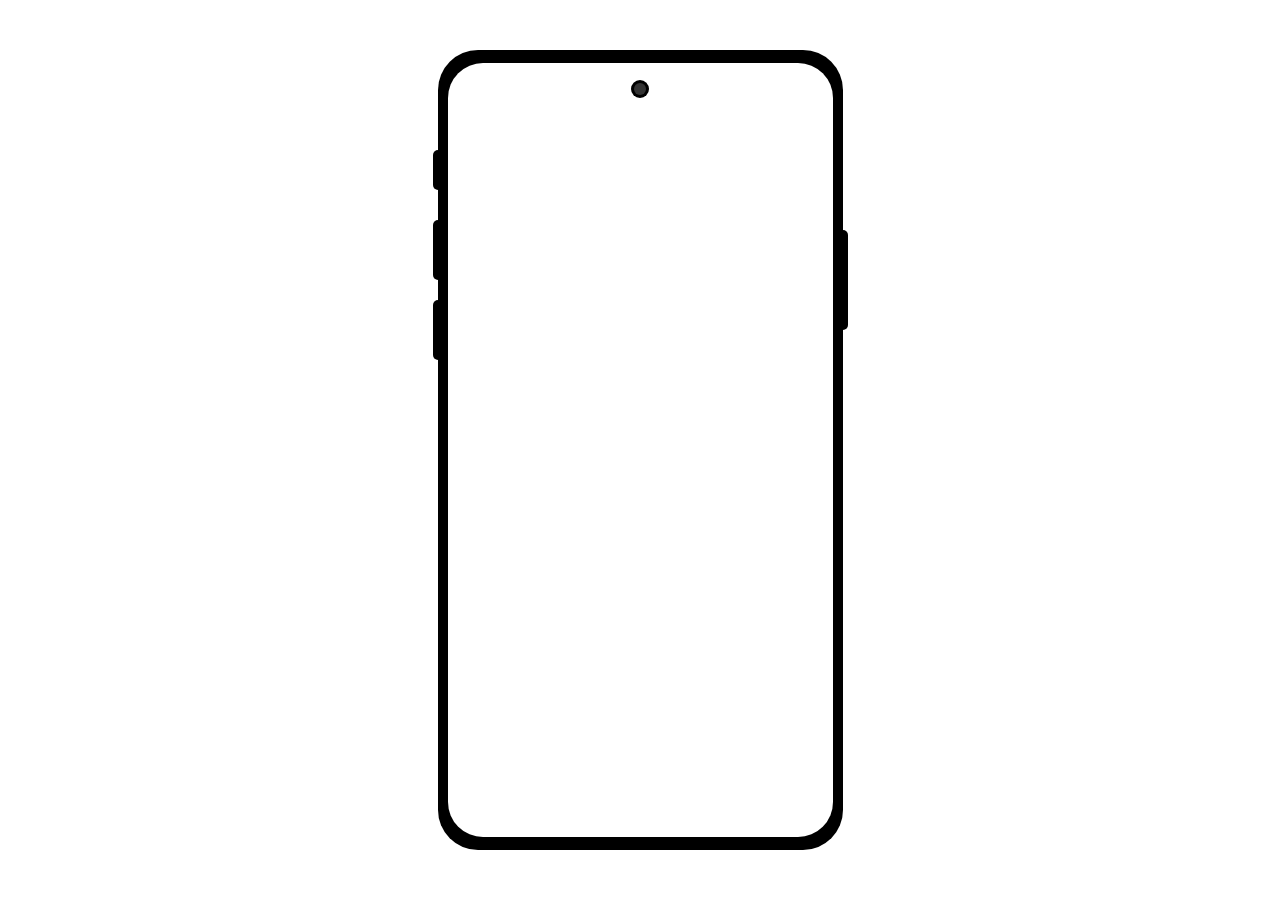
<file: 오리지널/mobile-mockup/mobile-single-todayhouse.html>
<!DOCTYPE html>
<html lang="ko">
<head>
  <meta charset="UTF-8">
  <title>Mobile Mockup-single-view</title>
  <link rel="stylesheet" href="./mobile-single.css">
</head>
<body>
  
  <div class="mockup-container single">
    <div class="mockup">
      <div class="mobile-mockup">
        <div class="camera">
          <span></span>
        </div>
        <div class="volume">
          <span></span>
          <span></span>
          <span></span>
        </div>
        <div class="power">
          <span></span>
        </div>
        <div class="iframe-url">
          <iframe src="https://gwakyerim.github.io/todayhouse/" frameborder="0"></iframe>
        </div>
      </div>
    </div>
  </div>

</body>
</html>
</file>
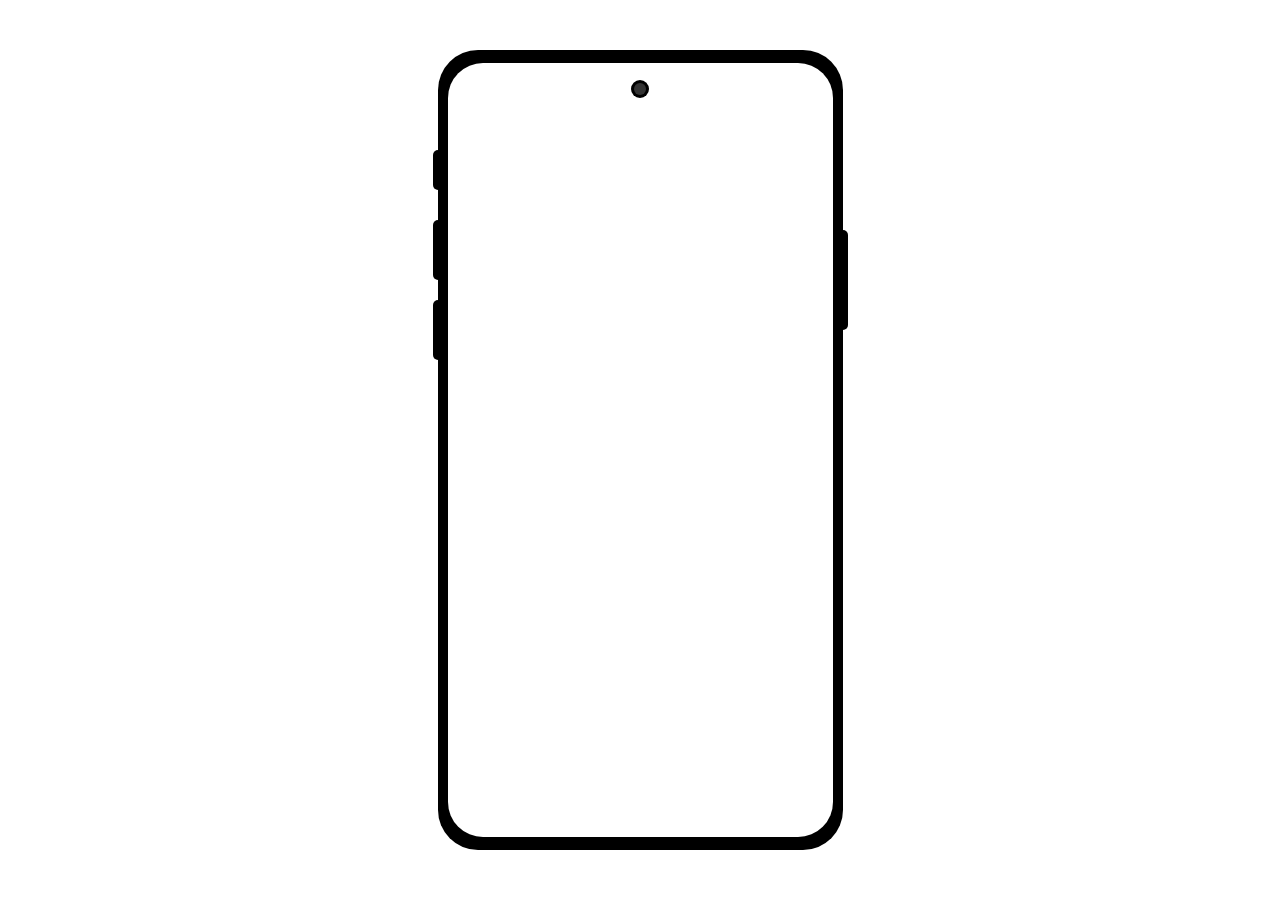
<file: 오리지널/mobile-mockup/mobile-single-youngwon.html>
<!DOCTYPE html>
<html lang="ko">
<head>
  <meta charset="UTF-8">
  <title>Mobile Mockup-single-view</title>
  <link rel="stylesheet" href="./mobile-single.css">
</head>
<body>
  
  <div class="mockup-container single">
    <div class="mockup">
      <div class="mobile-mockup">
        <div class="camera">
          <span></span>
        </div>
        <div class="volume">
          <span></span>
          <span></span>
          <span></span>
        </div>
        <div class="power">
          <span></span>
        </div>
        <div class="iframe-url">
          <iframe src="https://gwakyerim.github.io/youngwon/" frameborder="0"></iframe>
        </div>
      </div>
    </div>
  </div>

</body>
</html>
</file>
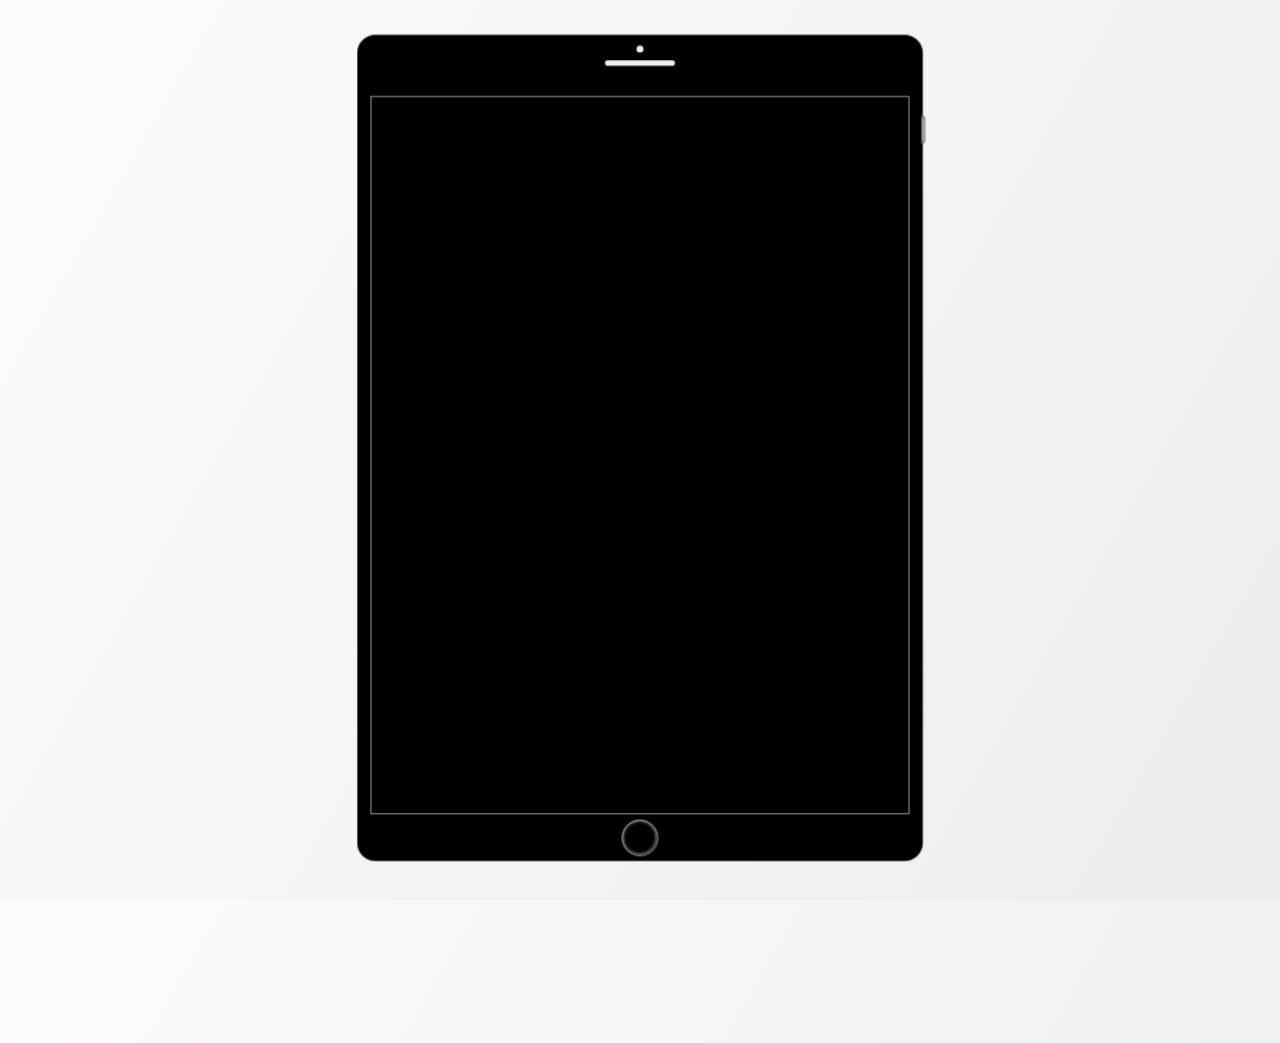
<file: 오리지널/mobile-mockup/tablet-portfolio.html>
<!DOCTYPE html>
<html lang="ko">
<head>
  <meta charset="UTF-8">
  <title>Mobile Mockup : White</title>
  <link rel="stylesheet" href="./tablet.css">
</head>
<body>

  <div class="mockup-container">
    <div class="mockup">
      <div class="tablet-mockup">
        <div class="camera">
          <span></span>
          <span></span>
          <span></span>
        </div>
        <div class="home-btn">
          <span></span>
        </div>
        <div class="volume">
          <span></span>
          <span></span>
          <span></span>
        </div>
        <div class="power">
          <span></span>
        </div>
        <!-- Content Start -->
        <div class="iframe-url">
          <iframe src="https://gwakyerim.github.io/yerimeee/" frameborder="0"></iframe>
        </div>
        <!-- Content End -->
      </div>
    </div>
  </div>

</body>

</html>
</file>
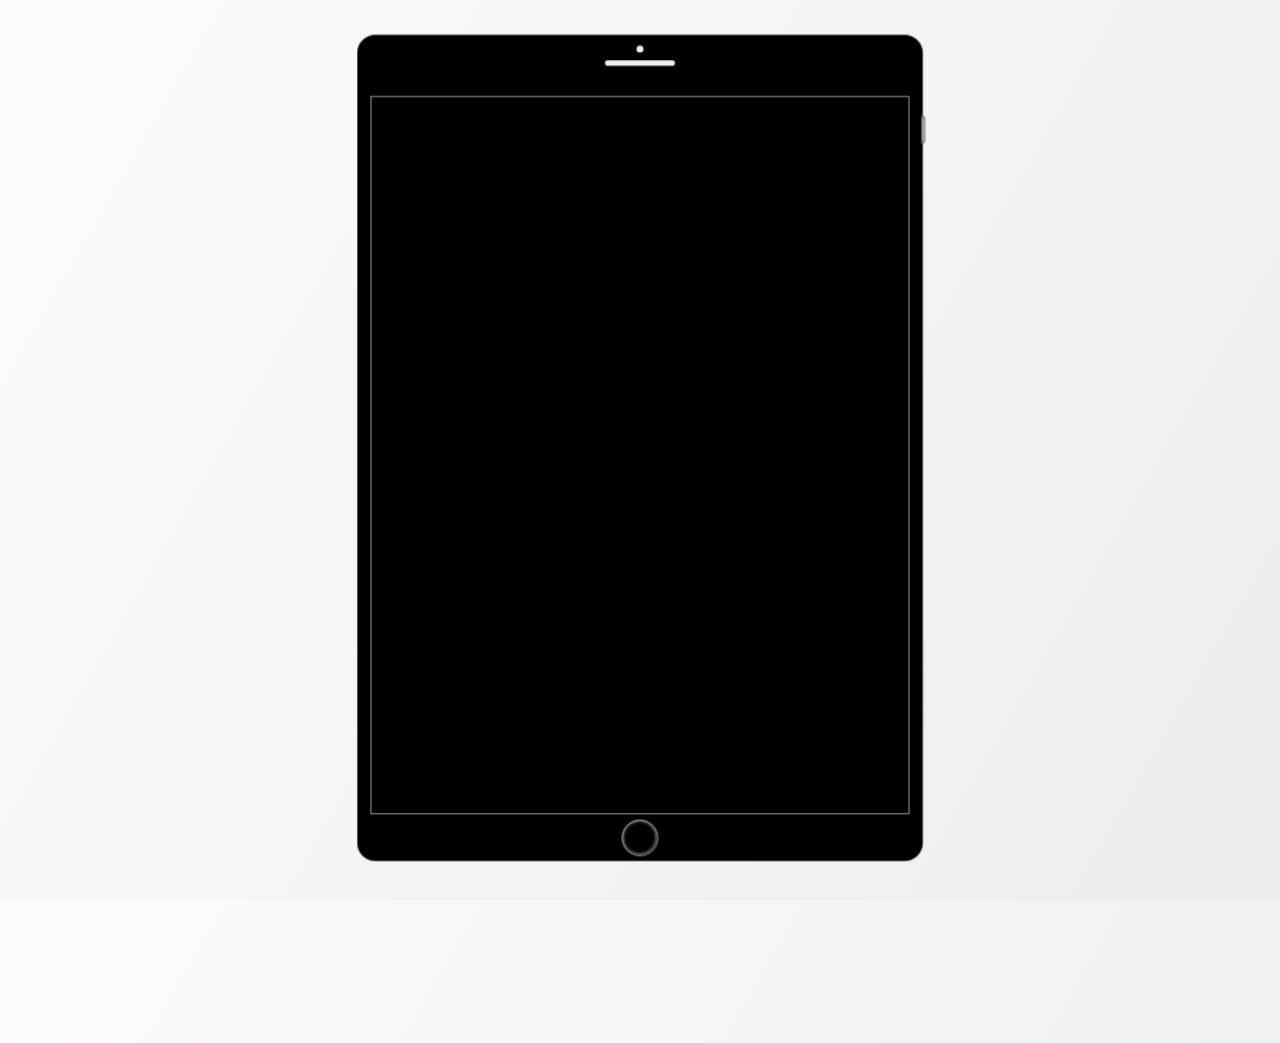
<file: 오리지널/mobile-mockup/tablet-youngwon.html>
<!DOCTYPE html>
<html lang="ko">
<head>
  <meta charset="UTF-8">
  <title>Mobile Mockup : White</title>
  <link rel="stylesheet" href="./tablet.css">
</head>
<body>

  <div class="mockup-container">
    <div class="mockup">
      <div class="tablet-mockup">
        <div class="camera">
          <span></span>
          <span></span>
          <span></span>
        </div>
        <div class="home-btn">
          <span></span>
        </div>
        <div class="volume">
          <span></span>
          <span></span>
          <span></span>
        </div>
        <div class="power">
          <span></span>
        </div>
        <!-- Content Start -->
        <div class="iframe-url">
          <iframe src="https://gwakyerim.github.io/youngwon/" frameborder="0"></iframe>
        </div>
        <!-- Content End -->
      </div>
    </div>
  </div>

</body>

</html>
</file>
<file: 오리지널/mobile-mockup/mobile-multi.css>
* {
  box-sizing: border-box;
}
body {
  margin: 0;
}
.mockup-container.single {
  height: 100vh;
  display: flex;
  justify-content: center;
  align-items: center;
}
.mockup-container.multi {
  display: flex;
  justify-content: center;
  align-items: center;
  flex-wrap: wrap;
  gap: 100px;
  padding: 50px 0;
}
.mobile-mockup {
  width: 405px;
  height: 800px;
  border-radius: 40px;
  background-color: #000;
  position: relative;
  display: flex;
  justify-content: center;
  align-items: center;
}
.mobile-mockup.multi {
  display: block;
}
.iframe-url {
  background-color: #fff;
  width: calc(405px - 20px);
  height: calc(800px - 26px);
  border-radius: 35px;
  overflow: hidden;
}
.iframe-url iframe {
  /* border: 1px solid red; */
  width: 100%;
  height: 100%;
}
/* Volume */
.volume {
  /* border: 1px solid red; */
  position: absolute;
  width: 5px;
  height: 200px;
  top: 100px;
  left: -5px;
}
.volume span {
  position: absolute;
  background-color: #000;
  width: 5px;
  border-radius: 5px 0 0 5px;
}
.volume span:nth-child(1) {
  height: 40px;
  top: 0;
}
.volume span:nth-child(2) {
  height: 60px;
  top: 70px;
}
.volume span:nth-child(3) {
  height: 60px;
  top: 150px;
}
/* Power */
.power {
  /* border: 1px solid red; */
  position: absolute;
  width: 5px;
  height: 100px;
  top: 180px;
  right: -5px;
}
.power span {
  position: absolute;
  background-color: #000;
  width: 5px;
  height: 100px;
  border-radius: 0 5px 5px 0;
}
/* Camera */
.camera {
  position: absolute;
  width: 18px;
  height: 18px;
  background-color: #000;
  border-radius: 50%;
  top: 30px;
  left: 50%;
  transform: translateX(-50%);
}
.camera span {
  position: absolute;
  width: 12px;
  height: 12px;
  border-radius: 50%;
  background-color: #333;
  top: 50%;
  left: 50%;
  transform: translate(-50%, -50%);
}
</file>
<file: 오리지널/mobile-mockup/mobile-single.css>
* {
  box-sizing: border-box;
}
body {
  margin: 0;
}
.mockup-container.single {
  height: 100vh;
  display: flex;
  justify-content: center;
  align-items: center;
}
.mockup-container.multi {
  display: flex;
  justify-content: center;
  align-items: center;
  flex-wrap: wrap;
  gap: 100px;
  padding: 50px 0;
}
.mobile-mockup {
  width: 405px;
  height: 800px;
  border-radius: 40px;
  background-color: #000;
  position: relative;
  display: flex;
  justify-content: center;
  align-items: center;
}
.mobile-mockup.multi {
  display: block;
}
.iframe-url {
  background-color: #fff;
  width: calc(405px - 20px);
  height: calc(800px - 26px);
  border-radius: 35px;
  overflow: hidden;
}
.iframe-url iframe {
  /* border: 1px solid red; */
  width: 100%;
  height: 100%;
}
/* Volume */
.volume {
  /* border: 1px solid red; */
  position: absolute;
  width: 5px;
  height: 200px;
  top: 100px;
  left: -5px;
}
.volume span {
  position: absolute;
  background-color: #000;
  width: 5px;
  border-radius: 5px 0 0 5px;
}
.volume span:nth-child(1) {
  height: 40px;
  top: 0;
}
.volume span:nth-child(2) {
  height: 60px;
  top: 70px;
}
.volume span:nth-child(3) {
  height: 60px;
  top: 150px;
}
/* Power */
.power {
  /* border: 1px solid red; */
  position: absolute;
  width: 5px;
  height: 100px;
  top: 180px;
  right: -5px;
}
.power span {
  position: absolute;
  background-color: #000;
  width: 5px;
  height: 100px;
  border-radius: 0 5px 5px 0;
}
/* Camera */
.camera {
  position: absolute;
  width: 18px;
  height: 18px;
  background-color: #000;
  border-radius: 50%;
  top: 30px;
  left: 50%;
  transform: translateX(-50%);
}
.camera span {
  position: absolute;
  width: 12px;
  height: 12px;
  border-radius: 50%;
  background-color: #333;
  top: 50%;
  left: 50%;
  transform: translate(-50%, -50%);
}
</file>
<file: 오리지널/mobile-mockup/tablet.css>
body {
  background-image: linear-gradient(120deg, #fdfbfb 0%, #ebedee 100%);
  margin: 0;
  display: flex;
  justify-content: center;
  align-items: center;
  height: 100vh;
  overflow: hidden;
}
/* Tablet iPhone Mockup */
.mockup-container {}
.mockup {
  display: inline-block;
  position: relative;
  transform: scale(0.7);
}
.tablet-mockup {
  position: relative;
  border: 1px solid #ddd;
  width: 808px;
  height: 1180px;
  border-radius: 27px;
  background-color: #000;
}
.iframe-url {
  position: absolute;
  top: 50%;
  left: 50%;
  transform: translate(-50%,-49%);
  border: 1px solid #ddd;
  width: 768px;
  height: 1024px;
}
.iframe-url iframe {
  width: 100%;
  height: 100%;
}
.home-btn {
  height: 60px;
  position: absolute;
  bottom: 5px;
  width: 100%;
}
.home-btn span {
  border: 1px solid #ddd;
  width: 50px;
  height: 50px;
  position: absolute;
  left: 50%;
  transform: translateX(-50%);
  top: 6px;
  border-radius: 50%;
}
.home-btn span:before {
  content: '';
  position: absolute;
  top: 0;
  left: 0;
  width: 97%;
  height: 97%;
  border-radius: 50%;
  box-shadow: inset 0 0 5px #eee;
}
.power {
  width: 5px;
  height: 40px;
  position: absolute;
  left: 99.7%;
  top: 115px;
}
.power span {
  background-color: #eee;
  position: absolute;
  width: 100%;
  height: 100%;
  border-radius: 0 4px 4px 0; 
  box-shadow: inset 0 0 5px #000;
}
.volume {
  position: absolute;
  width: 4px;
  height: 150px;
  left: -7px;
  top: 88px;
  display: none;
}
.volume span {
  position: absolute;
  background-color: #000;
  width: 100%;
  height: 47px;
  border-radius: 4px 0 0 4px; 
  box-shadow: inset 0 0 5px #000;
}
.volume span:nth-child(1){
  height: 30px;
}
.volume span:nth-child(2){
  top: 50px;
}
.volume span:nth-child(3){
  bottom: 0;
}
.camera {
  height: 80px;
  position: absolute;
  width: 100%;
}
.camera span {
  position: absolute;
  background-color: #eee;
}
.camera span:nth-child(1) {
  height: 8px;
  width: 100px;
  top: 50%;
  left: 50%;
  transform: translate(-50%,-50%);
  border-radius: 5px;
}
.camera span:nth-child(2) {
  display: none;
}
.camera span:nth-child(3) {
  width: 10px;
  height: 10px;
  border-radius: 50%;
  top: 15px;
  left: 50%;
  transform: translateX(-50%);
}
</file>
